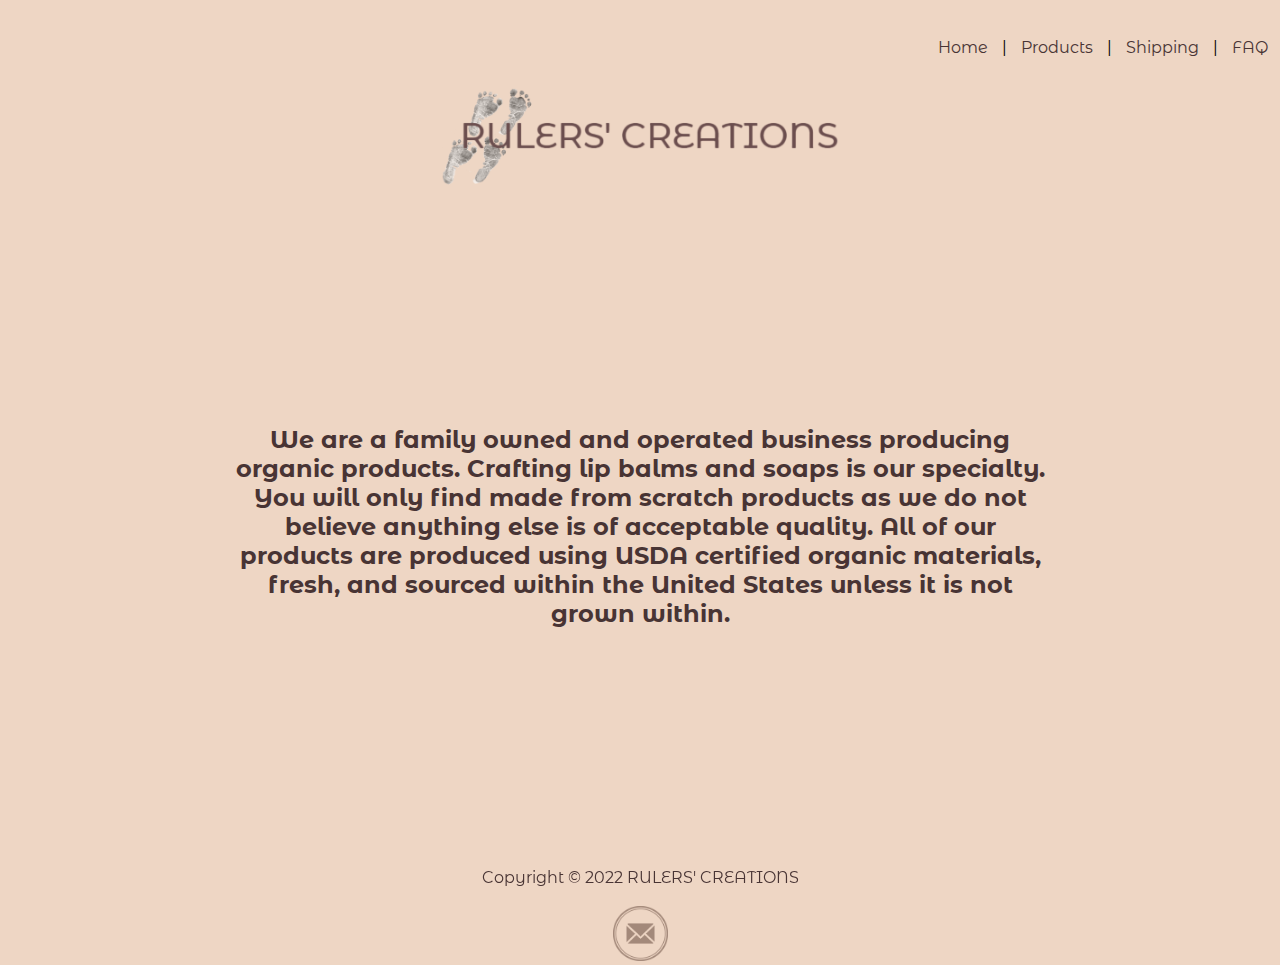
<file: index.html>
<!DOCTYPE html>
<html lang="en">
<head>
  <meta name="viewport" content="width=device-width, initial-scale=1.0">
  <meta charset="utf-8">
  <title>RULERS' CREATIONS</title>
  <link rel="stylesheet" type="text/css" href="stylesheets/style_sheet.css">
  <link rel="preconnect" href="https://fonts.googleapis.com">
  <link rel="preconnect" href="https://fonts.gstatic.com" crossorigin>
  <link href="https://fonts.googleapis.com/css2?family=Montserrat+Alternates:wght@400&display=swap" rel="stylesheet">
</head>
<body>
  <div id="wrapper">
    <div id="blank"></div>
    <div id="navigation">
      <nav id="navbar">
        <ul>
          <li><a href="index.html">Home</a></li>
          <li>|</li>
          <li><a href="products.html">Products</a></li>
          <li>|</li>
          <li><a href="shipping.html">Shipping</a></li>
          <li>|</li>
          <li><a href="faq.html">FAQ</a></li>
          <li>|</li>
          <li><a href="contact.html">Contact Us</a></li>
        </ul>
      </nav>
    </div>
  </div>
  <div id="top">
    <img id="logo" src="images/logo/logo_2.png" alt="Baby footprints walking over RULERS' CREATIONS name">
  </div>
  <main>
    <h2>
      We are a family owned and operated business producing organic products. Crafting lip balms and soaps is our specialty. You will only find made from scratch products as we do not believe anything else is of acceptable quality. All of our products are produced using USDA certified organic materials, fresh, and sourced within the United States unless it is not grown within.
    </h2>
  </main>
  <footer class="footer">
    Copyright © 2022 RULERS' CREATIONS<br><br>
    <a href="mailto:rvizer4@student.cvtc.edu"><img width="55" height="55" src="images/email/email.png" alt="picture of an envelope to click for sending an email."></a>
  </footer>
</body>
</html>
</file>
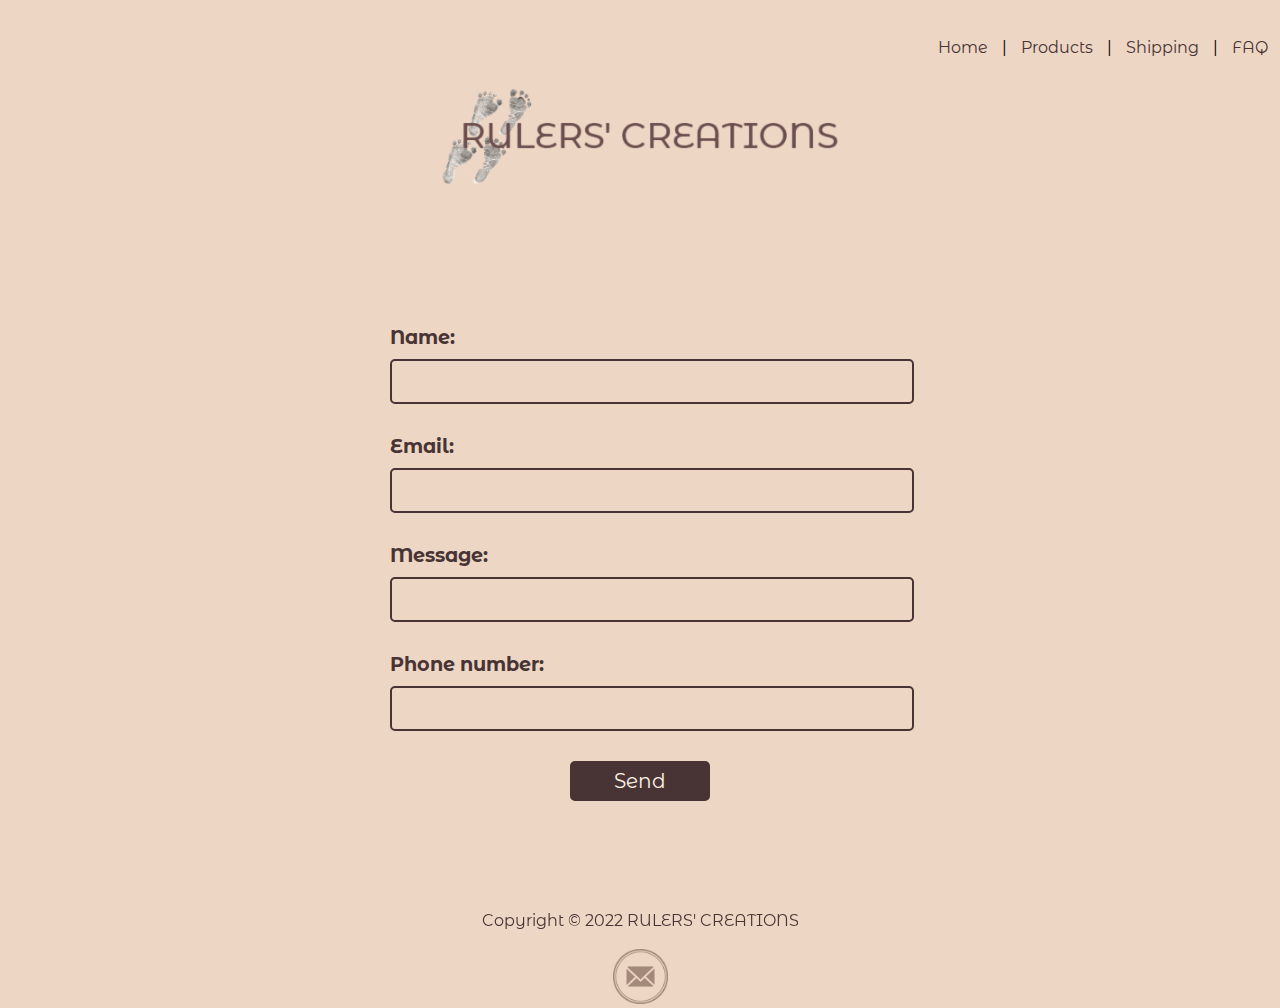
<file: contact.html>
<!DOCTYPE html>
<html lang="en">
<head>
  <meta name="viewport" content="width=device-width, initial-scale=1.0">
  <meta charset="utf-8">
  <title>RULERS' CREATIONS</title>
  <link rel="stylesheet" type="text/css" href="stylesheets/style_sheet.css">
  <link rel="preconnect" href="https://fonts.googleapis.com">
  <link rel="preconnect" href="https://fonts.gstatic.com" crossorigin>
  <link href="https://fonts.googleapis.com/css2?family=Montserrat+Alternates:wght@400&display=swap" rel="stylesheet">
</head>
<body>
  <div id="wrapper">
    <div id="blank"></div>
    <div id="navigation">
      <nav id="navbar">
        <ul>
          <li><a href="index.html">Home</a></li>
          <li>|</li>
          <li><a href="products.html">Products</a></li>
          <li>|</li>
          <li><a href="shipping.html">Shipping</a></li>
          <li>|</li>
          <li><a href="faq.html">FAQ</a></li>
          <li>|</li>
          <li><a href="contact.html">Contact Us</a></li>
        </ul>
      </nav>
    </div>
  </div>
  <div id="top">
    <img id="logo" src="images/logo/logo_2.png" alt="Baby footprints walking over RULERS' CREATIONS name">
  </div>
  <main>
    <div id="contact-form">
      <form method="post" action="https://itsd.cvtc.edu/web1/contact.php">
        <label for="name">Name:</label>
        <input type="text" id="name" name="name" required>
        <label for="email">Email:</label>
        <input type="email" id="email" name="email" required>
        <label for="message">Message:</label>
        <input type="text" id="message" name="message" required>
        <label for="phone_number">Phone number:</label>
        <input type="tel" id="phone_number" name="phone_number" required>
        <div class="button_wrapper">
          <input type="submit" value="Send" id="submit" />
        </div>
      </form>
    </div>
  </main>
  <footer class="footer">
    Copyright © 2022 RULERS' CREATIONS<br><br>
    <a href="mailto:rvizer4@student.cvtc.edu"><img width="55" height="55" src="images/email/email.png" alt="picture of an envelope to click for sending an email."></a>
  </footer>
</body>
</html>
</file>
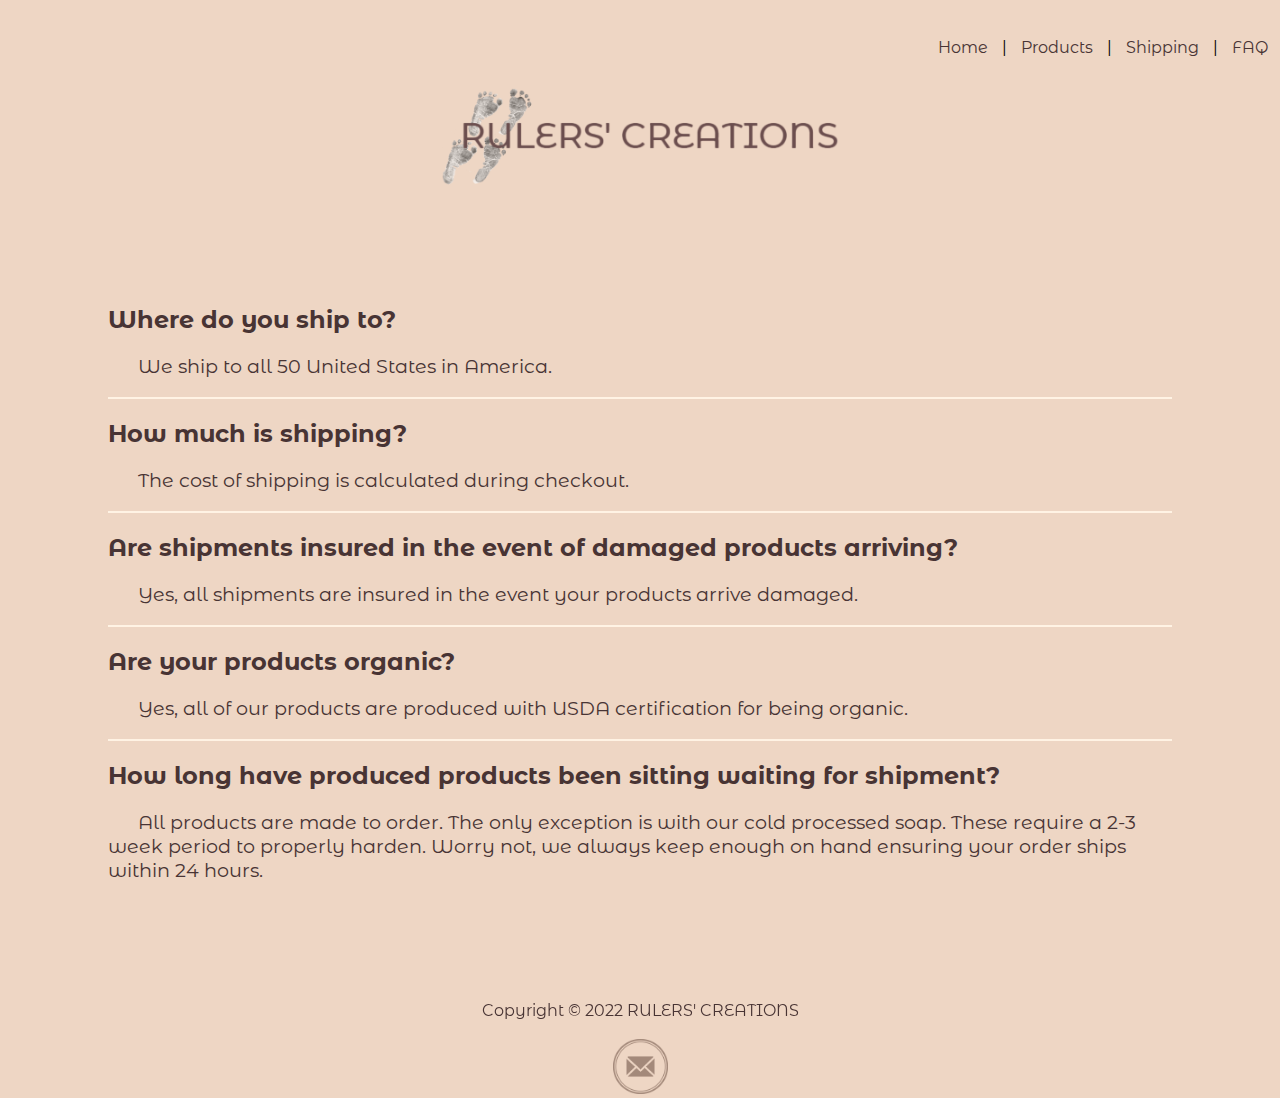
<file: faq.html>
<!DOCTYPE html>
<html lang="en">
<head>
  <meta name="viewport" content="width=device-width, initial-scale=1.0">
  <meta charset="utf-8">
  <title>RULERS' CREATIONS</title>
  <link rel="stylesheet" type="text/css" href="stylesheets/style_sheet.css">
  <link rel="preconnect" href="https://fonts.googleapis.com">
  <link rel="preconnect" href="https://fonts.gstatic.com" crossorigin>
  <link href="https://fonts.googleapis.com/css2?family=Montserrat+Alternates:wght@400&display=swap" rel="stylesheet">
</head>
<body>
  <div id="wrapper">
    <div id="blank"></div>
    <div id="navigation">
      <nav id="navbar">
        <ul>
          <li><a href="index.html">Home</a></li>
          <li>|</li>
          <li><a href="products.html">Products</a></li>
          <li>|</li>
          <li><a href="shipping.html">Shipping</a></li>
          <li>|</li>
          <li><a href="faq.html">FAQ</a></li>
          <li>|</li>
          <li><a href="contact.html">Contact Us</a></li>
        </ul>
      </nav>
    </div>
  </div>
  <div id="top">
    <img id="logo" src="images/logo/logo_2.png" alt="Baby footprints walking over RULERS' CREATIONS name">
  </div>
  <main>
    <h2 class="faq_font">
      Where do you ship to?
    </h2>
    <p class="answer">
      &nbsp;&nbsp;&nbsp;&nbsp;&nbsp;&nbsp;We ship to all 50 United States in America.
    </p>
    <hr>
    <h2 class="faq_font">
      How much is shipping?
    </h2>
    <p class="answer">
      &nbsp;&nbsp;&nbsp;&nbsp;&nbsp;&nbsp;The cost of shipping is calculated during checkout.
    </p>
    <hr>
    <h2 class="faq_font">
      Are shipments insured in the event of damaged products arriving?
    </h2>
    <p class="answer">
      &nbsp;&nbsp;&nbsp;&nbsp;&nbsp;&nbsp;Yes, all shipments are insured in the event your products arrive damaged.
    </p>
    <hr>
    <h2 class="faq_font">
      Are your products organic?
    </h2>
    <p class="answer">
      &nbsp;&nbsp;&nbsp;&nbsp;&nbsp;&nbsp;Yes, all of our products are produced with USDA certification for being organic.
    </p>
    <hr>
    <h2 class="faq_font">
      How long have produced products been sitting waiting for shipment?
    </h2>
    <p class="answer">
      &nbsp;&nbsp;&nbsp;&nbsp;&nbsp;&nbsp;All products are made to order. The only exception is with our cold processed soap. These require a 2-3 week period to properly harden. Worry not, we always keep enough on hand ensuring your order ships within 24 hours.
    </p>
  </main>
  <footer class="footer">
    Copyright © 2022 RULERS' CREATIONS<br><br>
    <a href="mailto:rvizer4@student.cvtc.edu"><img width="55" height="55" src="images/email/email.png" alt="picture of an envelope to click for sending an email."></a>
  </footer>
</body>
</html>
</file>
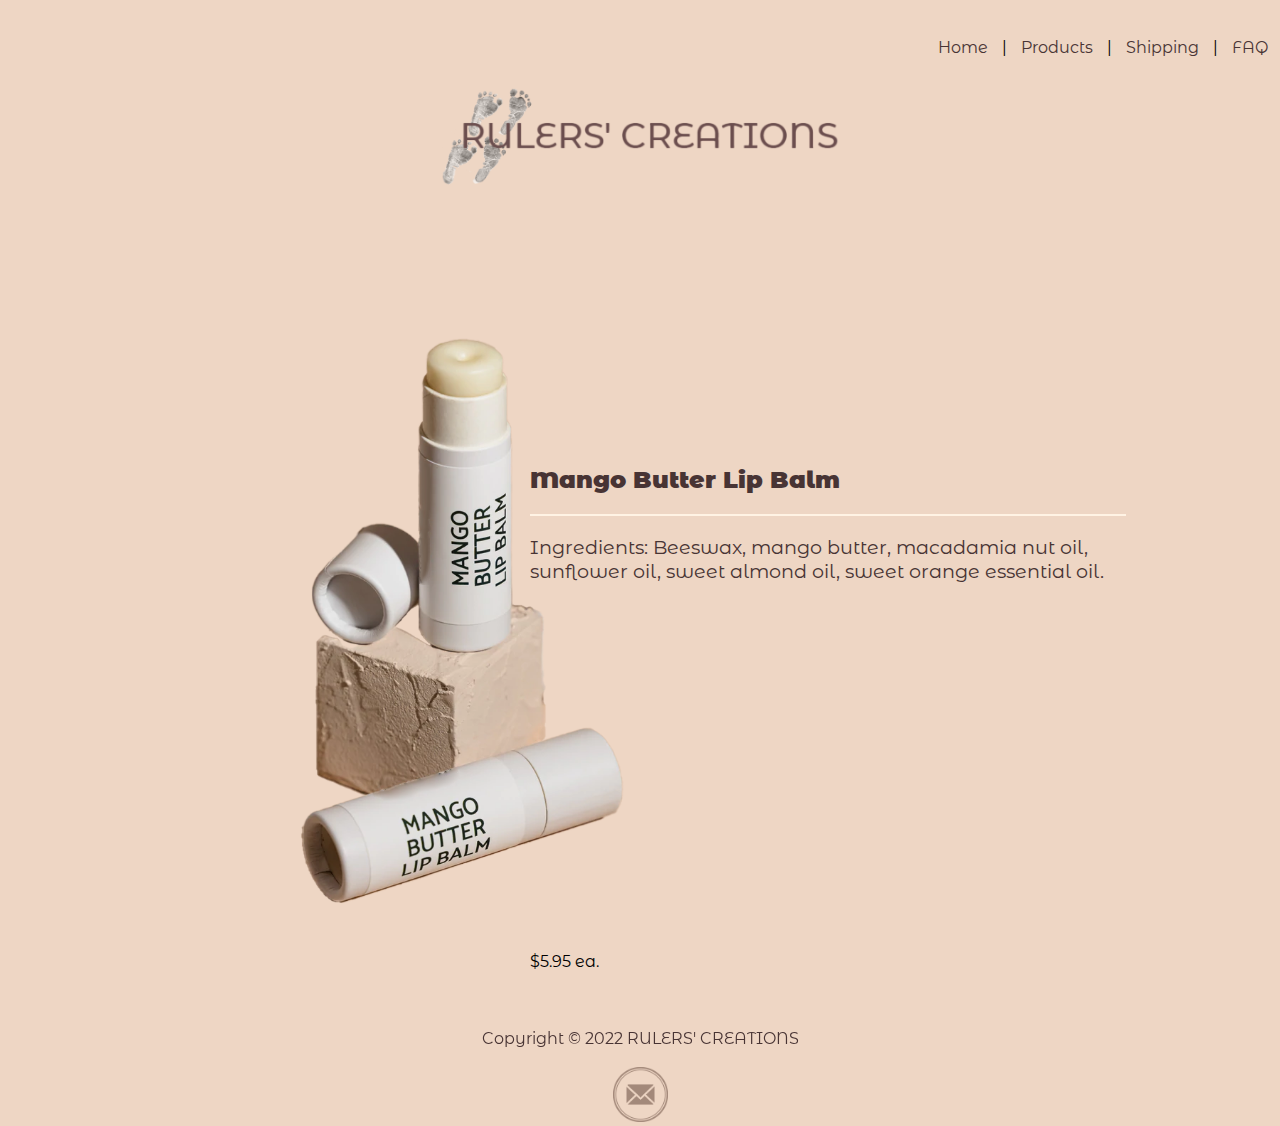
<file: mango_butter_lip_balm.html>
<!DOCTYPE html>
<html lang="en">
<head>
  <meta name="viewport" content="width=device-width, initial-scale=1.0">
  <meta charset="utf-8">
  <title>RULERS' CREATIONS</title>
  <link rel="stylesheet" type="text/css" href="stylesheets/style_sheet.css">
  <link rel="preconnect" href="https://fonts.googleapis.com">
  <link rel="preconnect" href="https://fonts.gstatic.com" crossorigin>
  <link href="https://fonts.googleapis.com/css2?family=Montserrat+Alternates:wght@400&display=swap" rel="stylesheet">
</head>
<body>
  <div id="wrapper">
    <div id="blank"></div>
    <div id="navigation">
    <nav id="navbar">
      <ul>
      <li><a href="index.html">Home</a></li>
      <li>|</li>
      <li><a href="products.html">Products</a></li>
      <li>|</li>
      <li><a href="shipping.html">Shipping</a></li>
      <li>|</li>
      <li><a href="faq.html">FAQ</a></li>
      <li>|</li>
      <li><a href="contact.html">Contact Us</a></li>
      </ul>
    </nav>
    </div>
  </div>
  <div id="top">
      <img id="logo" src="images/logo/logo_2.png" alt="Baby footprints walking over RULERS' CREATIONS name">
  </div>
  <main>
    <div class="product_layout">
      <div><img id="size_mango" src="images/products/lip_balm/mango_butter.jpg" alt="lip balm tube of mango butter."></div>
      <div id="top_title">
        <div class="product_rows">
          <div>
            <h2 class="product_title title">Mango Butter Lip Balm</h2>
            <hr>
            <p class="product_title description">Ingredients: Beeswax, mango butter, macadamia nut oil, sunflower oil, sweet almond oil, sweet orange essential oil.</p>
          </div>
          <div>
            <p class="product_title_price">$5.95 ea.</p>
          </div>
        </div>
      </div>
    </div>
  </main>
  <footer class="footer">
    Copyright © 2022 RULERS' CREATIONS<br><br>
    <a href="mailto:rvizer4@student.cvtc.edu"><img width="55" height="55" src="images/email/email.png" alt="picture of an envelope to click for sending an email.">
    </a>
  </footer>
</body>
</html>
</file>
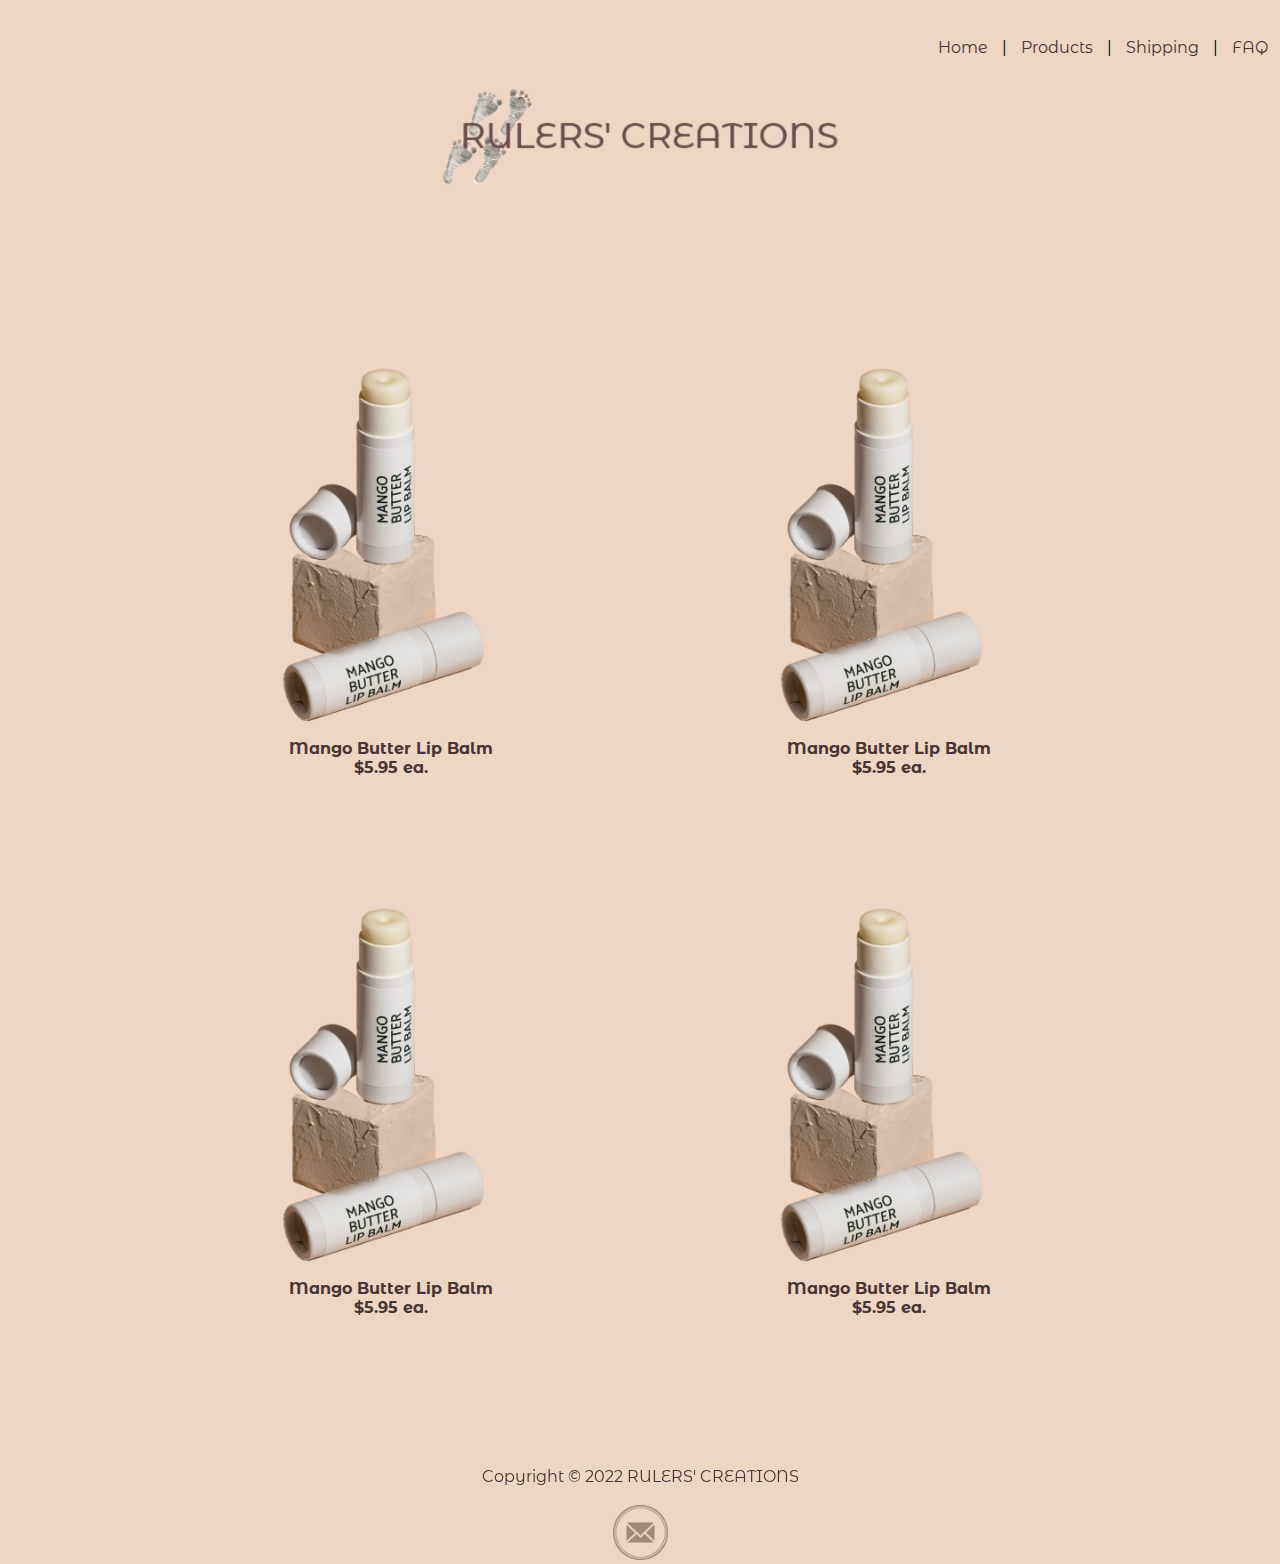
<file: products.html>
<!DOCTYPE html>
<html lang="en">
<head>
  <meta name="viewport" content="width=device-width, initial-scale=1.0">
  <meta charset="utf-8">
  <title>RULERS' CREATIONS</title>
  <link rel="stylesheet" type="text/css" href="stylesheets/style_sheet.css">
  <link rel="preconnect" href="https://fonts.googleapis.com">
  <link rel="preconnect" href="https://fonts.gstatic.com" crossorigin>
  <link href="https://fonts.googleapis.com/css2?family=Montserrat+Alternates:wght@400&display=swap" rel="stylesheet">
</head>
<body>
  <div id="wrapper">
    <div id="blank"></div>
    <div id="navigation">
    <nav id="navbar">
      <ul>
      <li><a href="index.html">Home</a></li>
      <li>|</li>
      <li><a href="products.html">Products</a></li>
      <li>|</li>
      <li><a href="shipping.html">Shipping</a></li>
      <li>|</li>
      <li><a href="faq.html">FAQ</a></li>
      <li>|</li>
      <li><a href="contact.html">Contact Us</a></li>
      </ul>
    </nav>
    </div>
  </div>
  <div id="top">
      <img id="logo" src="images/logo/logo_2.png" alt="Baby footprints walking over RULERS' CREATIONS name">
  </div>
  <main>

    <div id="product_wrapper" class="hidden_mobile">
      <table class="centered_table">
        <tr>
        <td><a href="mango_butter_lip_balm.html"><img class="product_image" src="images/products/lip_balm/mango_butter.jpg" alt="lip balm tube of mango butter."></a><br>
          Mango Butter Lip Balm<br>
          $5.95 ea.</td>
          <td><a href="mango_butter_lip_balm.html"><img class="product_image" src="images/products/lip_balm/mango_butter.jpg" alt="lip balm tube of mango butter."></a><br>
            Mango Butter Lip Balm<br>
            $5.95 ea.</td>
        </tr>
        <tr>
          <td><a href="mango_butter_lip_balm.html"><img class="product_image" src="images/products/lip_balm/mango_butter.jpg" alt="lip balm tube of mango butter."></a><br>
            Mango Butter Lip Balm<br>
            $5.95 ea.</td>
            <td><a href="mango_butter_lip_balm.html"><img class="product_image" src="images/products/lip_balm/mango_butter.jpg" alt="lip balm tube of mango butter."></a><br>
              Mango Butter Lip Balm<br>
              $5.95 ea.</td>
        </tr>
      </table>
    </div>

    <div id="product_wrapper" class="hidden_desktop">
      <table class="centered_table">
        <tr>
        <td><a href="mango_butter_lip_balm.html"><img class="product_image" src="images/products/lip_balm/mango_butter.jpg" alt="lip balm tube of mango butter."></a><br>
          Mango Butter Lip Balm<br>
          $5.95 ea.</td>
        </tr>
        <tr>
        <td><a href="mango_butter_lip_balm.html"><img class="product_image" src="images/products/lip_balm/mango_butter.jpg" alt="lip balm tube of mango butter."></a><br>
          Mango Butter Lip Balm<br>
          $5.95 ea.</td>
        </tr>
        <tr>
        <td><a href="mango_butter_lip_balm.html"><img class="product_image" src="images/products/lip_balm/mango_butter.jpg" alt="lip balm tube of mango butter."></a><br>
          Mango Butter Lip Balm<br>
          $5.95 ea.</td>
        </tr>
        <tr>
        <td><a href="mango_butter_lip_balm.html"><img class="product_image" src="images/products/lip_balm/mango_butter.jpg" alt="lip balm tube of mango butter."></a><br>
          Mango Butter Lip Balm<br>
          $5.95 ea.</td>
        </tr>
      </table>
    </div>

  </main>
  <footer class="footer">
    Copyright © 2022 RULERS' CREATIONS<br><br>
    <a href="mailto:rvizer4@student.cvtc.edu"><img width="55" height="55" src="images/email/email.png" alt="picture of an envelope to click for sending an email.">
    </a>
  </footer>
</body>
</html>
</file>
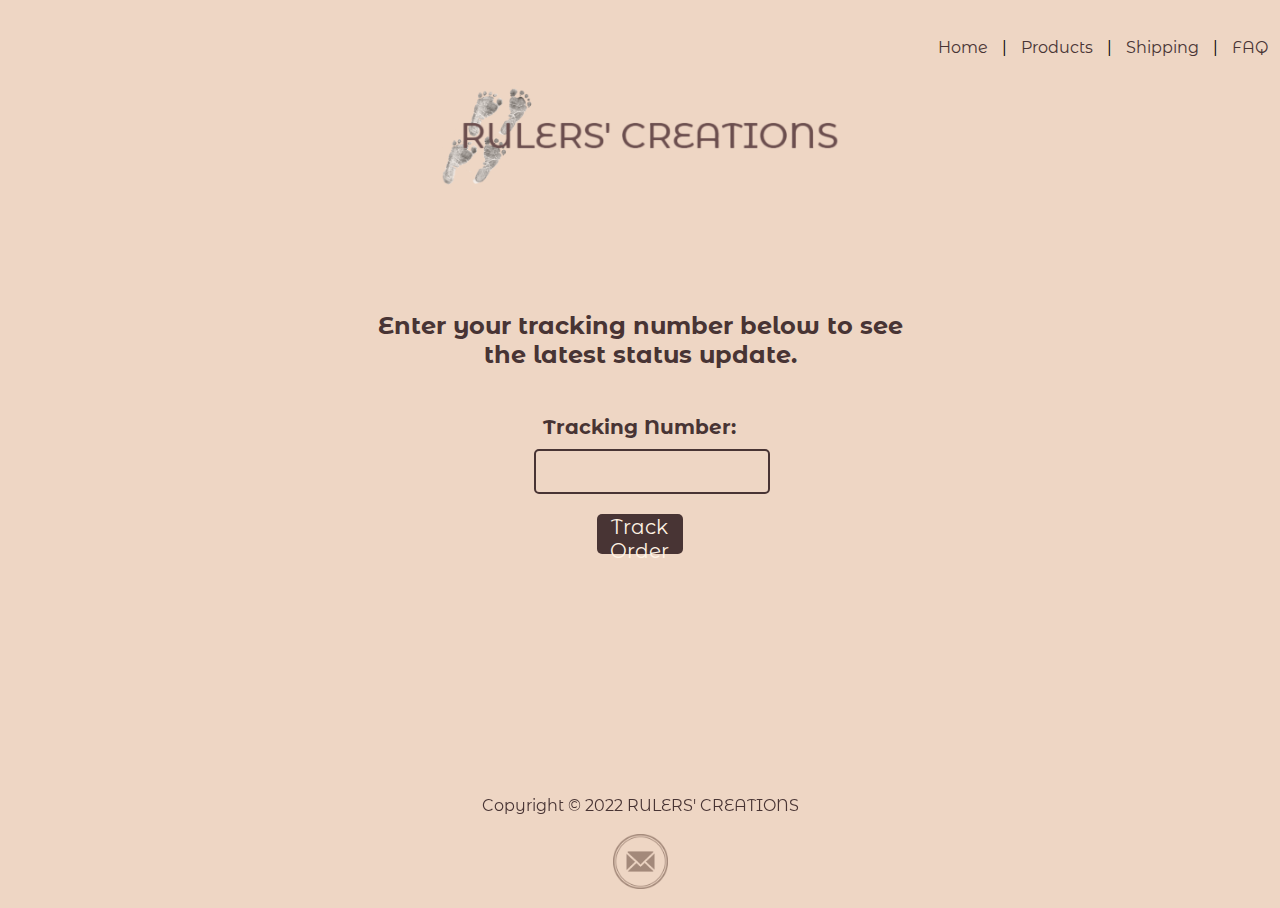
<file: shipping.html>
<!DOCTYPE html>
<html lang="en">
<head>
  <meta name="viewport" content="width=device-width, initial-scale=1.0">
  <meta charset="utf-8">
  <title>RULERS' CREATIONS</title>
  <link rel="stylesheet" type="text/css" href="stylesheets/style_sheet.css">
  <link rel="preconnect" href="https://fonts.googleapis.com">
  <link rel="preconnect" href="https://fonts.gstatic.com" crossorigin>
  <link href="https://fonts.googleapis.com/css2?family=Montserrat+Alternates:wght@400&display=swap" rel="stylesheet">
</head>
<body>
  <script>
    function myFunction() {
      const form = document.getElementById('track_order');
      const tracking = form.elements['num'];
      let tracking_number = tracking.value;
      let tracking_url = 'https://tools.usps.com/go/TrackConfirmAction?qtc_tLabels1=' + tracking_number;
      window.open(tracking_url);
    }
  </script>
  <script>
    let btn = document.getElementById("btn");
    btn.addEventListener('click', event => {
        myFunction();
      });
  </script>
  <div id="wrapper">
    <div id="blank"></div>
    <div id="navigation">
      <nav id="navbar">
        <ul>
          <li><a href="index.html">Home</a></li>
          <li>|</li>
          <li><a href="products.html">Products</a></li>
          <li>|</li>
          <li><a href="shipping.html">Shipping</a></li>
          <li>|</li>
          <li><a href="faq.html">FAQ</a></li>
          <li>|</li>
          <li><a href="contact.html">Contact Us</a></li>
        </ul>
      </nav>
    </div>
  </div>
  <div id="top">
    <img id="logo" src="images/logo/logo_2.png" alt="Baby footprints walking over RULERS' CREATIONS name">
  </div>
  <main>
    <form method="post" id="track_order">
      <h1 id="center_tracking_font">Enter your tracking number below to see the latest status update.</h1>
      <div class="field">
        <label id="tracking_number_font" for="num">Tracking Number: </label>
        <input type="text" id="num" name="num">
      </div>
      <div class="button_wrapper" id="track_button"><button id="btn" onclick="myFunction()" type="submit">Track Order</button>
      </div>
      </form>
  </main>
  <footer class="footer">
    Copyright © 2022 RULERS' CREATIONS<br><br>
    <a href="mailto:rvizer4@student.cvtc.edu"><img width="55" height="55" src="images/email/email.png" alt="picture of an envelope to click for sending an email."></a>
  </footer>
</body>
</html>
</file>
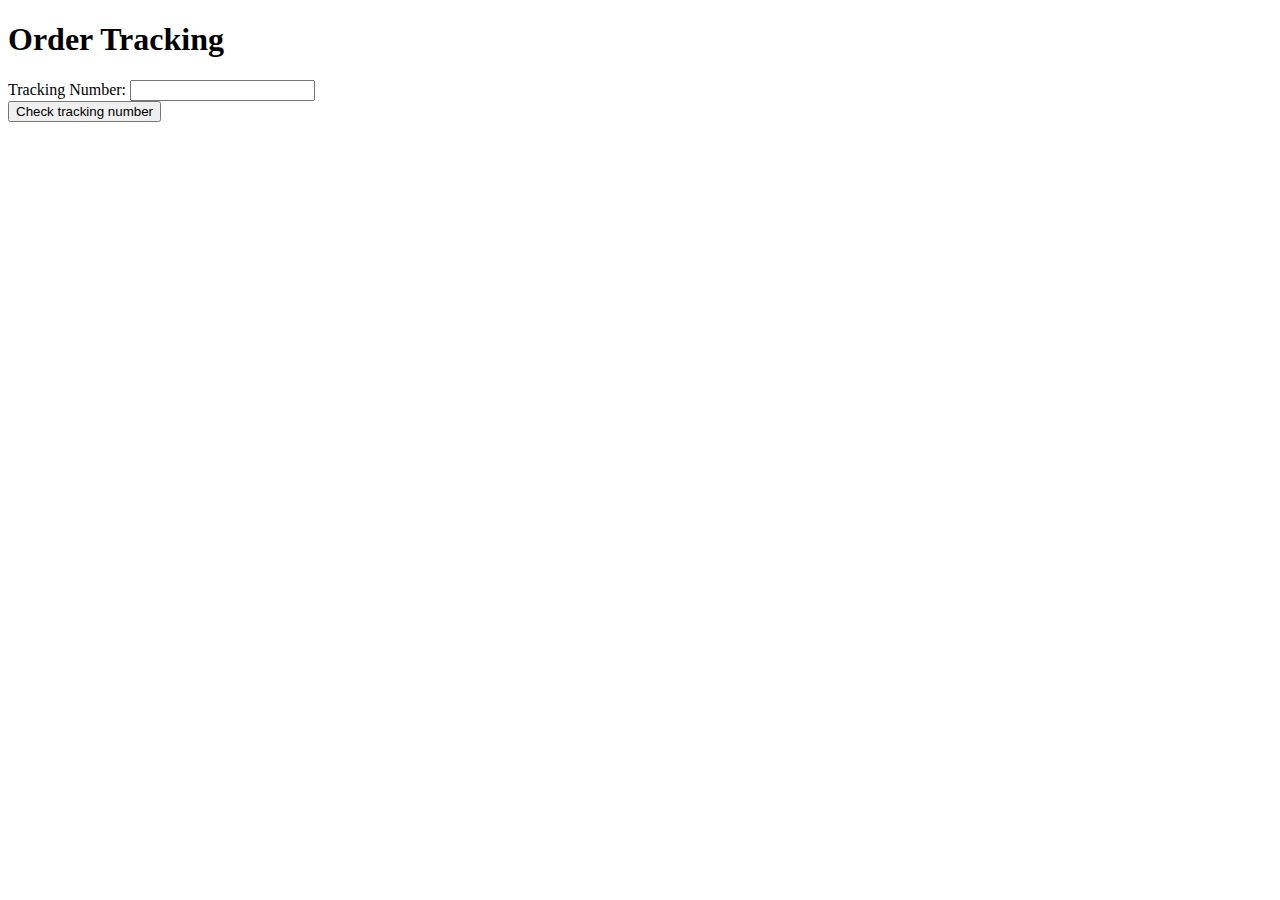
<file: usps.html>
<!DOCTYPE html>
<html lang="en">
  <head>
    <meta charset="UTF-8">
    <meta name="viewport" content="width=device-width, initial-scale=1.0">
    <meta http-equiv="X-UA-Compatible" content="ie=edge">
    <title>Track Order</title>
  </head>
  <body>

  <script>
    function myFunction() {
      const form = document.getElementById('track_order');
      const tracking = form.elements['num'];
      let tracking_number = tracking.value;
      let tracking_url = 'https://tools.usps.com/go/TrackConfirmAction?qtc_tLabels1=' + tracking_number;
      window.open(tracking_url);
    }
  </script>

  <script>
    let btn = document.getElementById("btn");
    btn.addEventListener('click', event => {
        myFunction();
      });
  </script>

  <form action="https://www.w3docs.com/" method="post" id="track_order">
  	<h1>Order Tracking</h1>
  	<div class="field">
  		<label for="num">Tracking Number: </label>
  		<input type="text" id="num" name="num">
  	</div>
  	<button id="btn" onclick="myFunction()" type="submit">Check tracking number</button>
  </form>

  </body>
</html>
</file>
<file: stylesheets/style_sheet.css>
body {
  background-color: #EED6C4;
  font-family: 'Montserrat Alternates', sans-serif;
}

ul {
  list-style-type: none;
  display: inline;
  text-align: right;
}

li {
  display: inline;
  padding: 5px;
  text-align: right;
}

li a {
  color: #483434;
  text-decoration: none;
}

li a:hover { color: #FFF3E4; }

li a:visited { color: #A3897A }

.contact-form {
  max-width: 1320px;
  margin: 0 auto;
  width: 50rem;
}

form {
  max-width: 500px;
  margin: 0 auto;
  text-align: left;
  padding: 10px 0;
}

#track_order {
  max-width: 50%;
  color: #483434;
}

input, textarea, label {
  display: block;
  margin: 0 auto;
  width: 100%;
  color: #483434;
}

input, textarea {
  background-color: transparent;
  border: 2px solid #483434;
  color: #483434;
  font-size: 18px;
  padding: 10px;
  border-radius: 5px;
}

label {
  padding-top: 30px;
  padding-bottom: 10px;
  font-size: larger;
  font-weight: bold;
}

input[type=submit] {
  background-color: #483434;
  padding: 0px;
  color: #FFF3E4;
  font-size: 20px;
  margin-top: 30px;
  cursor: pointer;
  transition: all .3s ease;
  font-family: 'Montserrat Alternates', sans-serif;
  width: 35%;
  height: 2em;
}

input[type=submit]:hover {
  background-color: #FFF3E4;
  color: #483434;
}

input:focus, textarea:focus { outline: 1px solid grey; }

.faq_font { font-weight: bolder;
  color: #483434;
  float: none;
}

h2:not(.faq_font):not(.product_title) { font-weight: 100;
  font-size: x-large;
  color: #483434;
  padding: 5em;
  text-align: center;
  font-weight: bolder;
}

#center_tracking_font { text-align: center;
  font-size: x-large;
  font-weight: bolder;
}

.answer { font-size: larger;
  color: #483434;
}

hr {
  height: 2px;
  border-width: 0;
  background-color: #FFF3E4;
}

#tracking_number_font { font-size: 20px;
  text-align: center;
}

.field {
  margin: auto;
  display: block;
  width: 40%;
}

.product_title { color: #483434; }

.title {
  font-weight: 900;
}

p.description {
  font-size: larger;
}

p.price {
  font-size: larger;
  font-weight: 700;
}

td { text-align: center;
  padding: 3em;
  color: #483434;
  font-weight: 700;
}

footer {
  margin: auto;
  text-align: center;
  color: #483434;
}

.footer {
  text-align: center;
  width: 100%;
  margin-bottom: 15px;
}

html, body { height: 100%; }

body > footer {
  position: sticky;
  top: 100vh;
}

@media only screen and (min-width: 601px) {

  main { padding: 100px; }

  #wrapper {
    display: grid;
    grid-template-columns: 66% 30%;
    grid-gap: 10px;
    justify-content: right;
    padding-top: 30px;
    padding-bottom: 30px;
  }

  #navigation { min-width: 600px; }

  #logo {
    display: block;
    margin-left: auto;
    margin-right: auto;
    width: 25%;
    height: 35%;
    min-width: 400px;
  }

  .button_wrapper {
    margin: auto;
    display: block;
    width: 80%;
  }

  #btn { margin-top: 20px; }

  #btn {
    background-color: #483434;
    color: #FFF3E4;
    font-size: 20px;
    cursor: pointer;
    transition: all .3s ease;
    border: none;
    width: 40%;
    height: 2em;
    border-radius: 5px;
    font-family: 'Montserrat Alternates', sans-serif;
  }

  #btn:hover {
    background-color: #FFF3E4;
    color: #483434;
  }

  #track_button {
    display: flex;
    justify-content: center;
    align-items: center;
    width: 40%;
  }

  #name, #email, #phone_number, #message {
    border: 2px solid #483434;
  }

  table.centered_table {
    margin-left: auto;
    margin-right: auto;
    width: 50%;
  }

  .product_layout {
    display: grid;
    grid-template-columns: 30% 56%;
    grid-gap: 10px;
    justify-content: space-evenly;
  }

  .product_image {
    aspect-ratio: 1/1;
    width: 25em;
  }

  #size_mango {
    aspect-ratio: 1/1;
    width: 40em;
  }

  .product_rows {
    display: grid;
    grid-template-rows: 90% 5%;
    grid-gap: 10em;
    justify-content: space-between;
  }

  #top_title {
    padding-top: 10em;
  }

  .hidden_desktop {
    display: none;
  }

}

@media only screen and (max-width: 600px) {

  h2 {
    padding: 0px;
    margin: 0px;
  }

  main {
    padding: 0px;
  }

  #logo {
    display: block;
    margin-left: auto;
    margin-right: auto;
    padding-top: 20px;
    width: 25%;
    height: 35%;
    min-width: 300px;
  }

  #navigation {
    max-width: 250px;
    width: 250px;
    margin: auto;
  }

  .button_wrapper {
    margin: auto;
    display: block;
    width: 80%;
  }

  #btn { margin-top: 20px; }

  #btn {
    background-color: #483434;
    color: #FFF3E4;
    font-size: 20px;
    cursor: pointer;
    transition: all .3s ease;
    border: none;
    width: 60%;
    height: 3em;
    border-radius: 5px;
    font-family: 'Montserrat Alternates', sans-serif;
  }

  #btn:hover {
    background-color: #FFF3E4;
    color: #483434;
  }

  #track_button {
    display: flex;
    justify-content: center;
    align-items: center;
    width: 80%;
  }

  #name, #email, #phone_number, #message {
    border: 2px solid #483434;
    width: 80%;
  }

  table.centered_table {
    margin-left: 0px;
    padding-left: 0px;
    width: 100%;
  }

  .product_layout {
    padding-left: 0px;
    padding-right: 0px;
  }

  .product_image {
    aspect-ratio: 1/1;
    width: 15em;
  }

  #size_mango {
    aspect-ratio: 1/1;
    width: 20em;
  }

  .product_rows {
    display: grid;
    grid-template-rows: 70% 25%;
    grid-gap: .1rem;
    justify-content: space-between;
  }

  #top_title {
    padding-top: 1em;
  }

  .hidden_mobile {
    display: none;
  }

}

@media only screen and (min-width: 2200px) {

  .product_rows {
    display: grid;
    grid-template-rows: 90% 5%;
    grid-gap: 20em;
    justify-content: space-between;
  }

  .hidden_desktop {
    display: none;
  }

}
</file>
